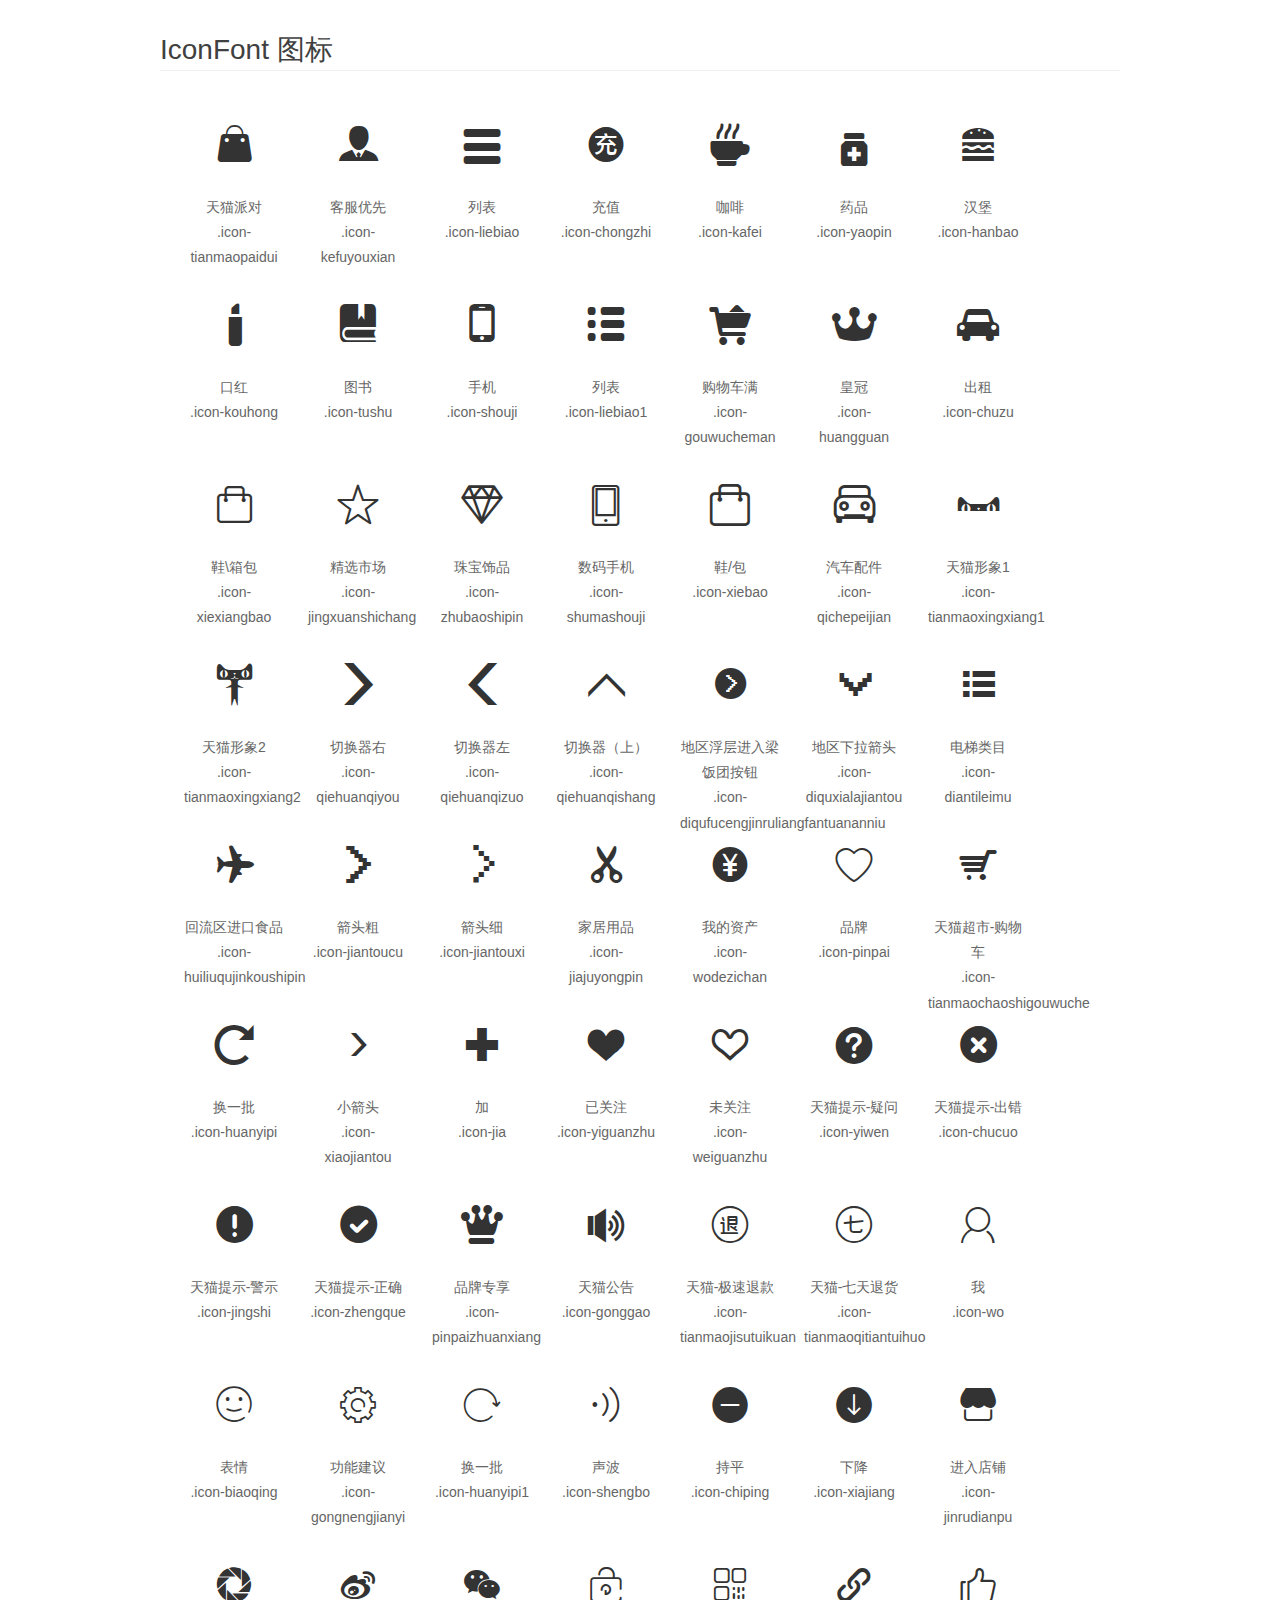
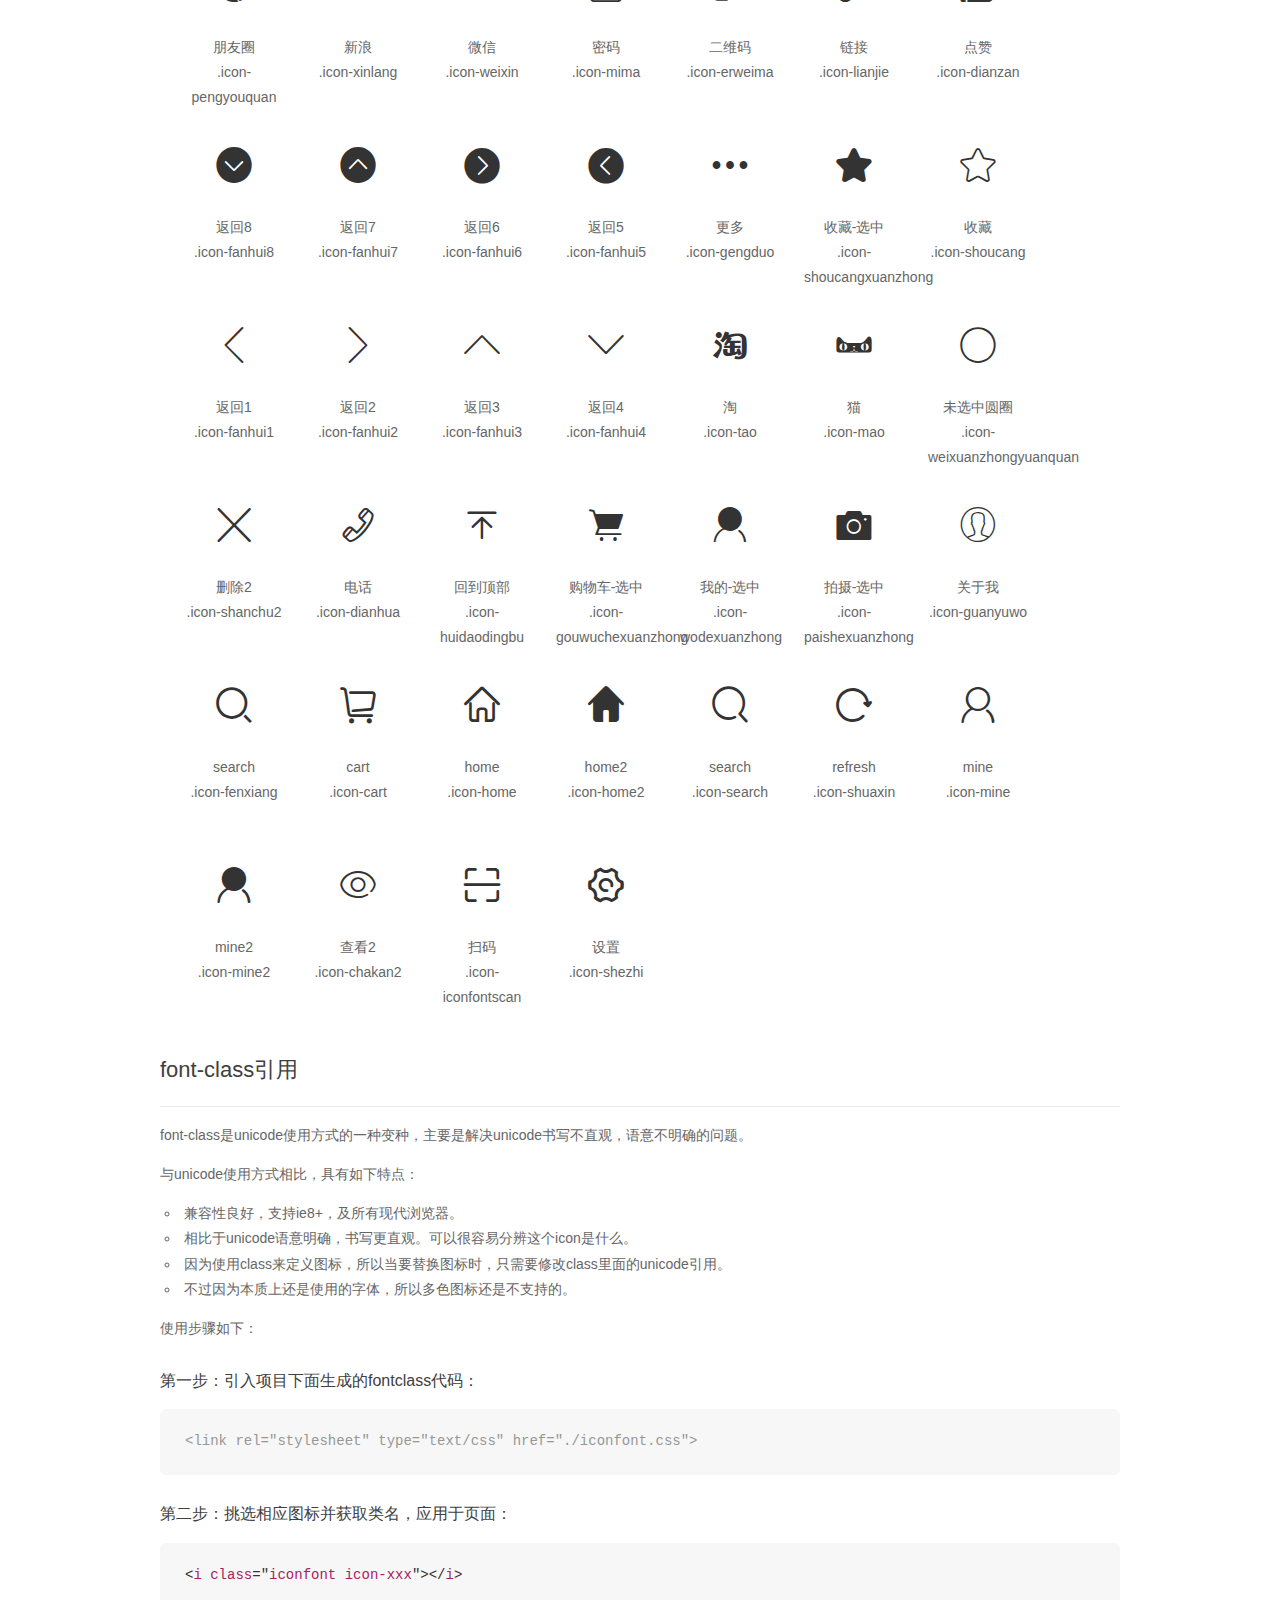
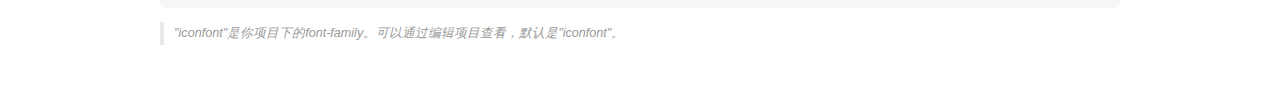
<file: gmall-list-web/src/main/resources/static/font/demo_fontclass.html>
<!DOCTYPE html>
<html>
<head>
    <meta charset="utf-8"/>
    <title>IconFont</title>
    <link rel="stylesheet" href="demo.css">
    <link rel="stylesheet" href="iconfont.css">
</head>
<body>
    <div class="main markdown">
        <h1>IconFont 图标</h1>
        <ul class="icon_lists clear">
            
                <li>
                <i class="icon iconfont icon-tianmaopaidui"></i>
                    <div class="name">天猫派对</div>
                    <div class="fontclass">.icon-tianmaopaidui</div>
                </li>
            
                <li>
                <i class="icon iconfont icon-kefuyouxian"></i>
                    <div class="name">客服优先</div>
                    <div class="fontclass">.icon-kefuyouxian</div>
                </li>
            
                <li>
                <i class="icon iconfont icon-liebiao"></i>
                    <div class="name">列表</div>
                    <div class="fontclass">.icon-liebiao</div>
                </li>
            
                <li>
                <i class="icon iconfont icon-chongzhi"></i>
                    <div class="name">充值</div>
                    <div class="fontclass">.icon-chongzhi</div>
                </li>
            
                <li>
                <i class="icon iconfont icon-kafei"></i>
                    <div class="name">咖啡</div>
                    <div class="fontclass">.icon-kafei</div>
                </li>
            
                <li>
                <i class="icon iconfont icon-yaopin"></i>
                    <div class="name">药品</div>
                    <div class="fontclass">.icon-yaopin</div>
                </li>
            
                <li>
                <i class="icon iconfont icon-hanbao"></i>
                    <div class="name">汉堡</div>
                    <div class="fontclass">.icon-hanbao</div>
                </li>
            
                <li>
                <i class="icon iconfont icon-kouhong"></i>
                    <div class="name">口红</div>
                    <div class="fontclass">.icon-kouhong</div>
                </li>
            
                <li>
                <i class="icon iconfont icon-tushu"></i>
                    <div class="name">图书</div>
                    <div class="fontclass">.icon-tushu</div>
                </li>
            
                <li>
                <i class="icon iconfont icon-shouji"></i>
                    <div class="name">手机</div>
                    <div class="fontclass">.icon-shouji</div>
                </li>
            
                <li>
                <i class="icon iconfont icon-liebiao1"></i>
                    <div class="name">列表</div>
                    <div class="fontclass">.icon-liebiao1</div>
                </li>
            
                <li>
                <i class="icon iconfont icon-gouwucheman"></i>
                    <div class="name">购物车满</div>
                    <div class="fontclass">.icon-gouwucheman</div>
                </li>
            
                <li>
                <i class="icon iconfont icon-huangguan"></i>
                    <div class="name">皇冠</div>
                    <div class="fontclass">.icon-huangguan</div>
                </li>
            
                <li>
                <i class="icon iconfont icon-chuzu"></i>
                    <div class="name">出租</div>
                    <div class="fontclass">.icon-chuzu</div>
                </li>
            
                <li>
                <i class="icon iconfont icon-xiexiangbao"></i>
                    <div class="name">鞋\箱包</div>
                    <div class="fontclass">.icon-xiexiangbao</div>
                </li>
            
                <li>
                <i class="icon iconfont icon-jingxuanshichang"></i>
                    <div class="name">精选市场</div>
                    <div class="fontclass">.icon-jingxuanshichang</div>
                </li>
            
                <li>
                <i class="icon iconfont icon-zhubaoshipin"></i>
                    <div class="name">珠宝饰品</div>
                    <div class="fontclass">.icon-zhubaoshipin</div>
                </li>
            
                <li>
                <i class="icon iconfont icon-shumashouji"></i>
                    <div class="name">数码手机</div>
                    <div class="fontclass">.icon-shumashouji</div>
                </li>
            
                <li>
                <i class="icon iconfont icon-xiebao"></i>
                    <div class="name">鞋/包</div>
                    <div class="fontclass">.icon-xiebao</div>
                </li>
            
                <li>
                <i class="icon iconfont icon-qichepeijian"></i>
                    <div class="name">汽车配件</div>
                    <div class="fontclass">.icon-qichepeijian</div>
                </li>
            
                <li>
                <i class="icon iconfont icon-tianmaoxingxiang1"></i>
                    <div class="name">天猫形象1</div>
                    <div class="fontclass">.icon-tianmaoxingxiang1</div>
                </li>
            
                <li>
                <i class="icon iconfont icon-tianmaoxingxiang2"></i>
                    <div class="name">天猫形象2</div>
                    <div class="fontclass">.icon-tianmaoxingxiang2</div>
                </li>
            
                <li>
                <i class="icon iconfont icon-qiehuanqiyou"></i>
                    <div class="name">切换器右</div>
                    <div class="fontclass">.icon-qiehuanqiyou</div>
                </li>
            
                <li>
                <i class="icon iconfont icon-qiehuanqizuo"></i>
                    <div class="name">切换器左</div>
                    <div class="fontclass">.icon-qiehuanqizuo</div>
                </li>
            
                <li>
                <i class="icon iconfont icon-qiehuanqishang"></i>
                    <div class="name">切换器（上）</div>
                    <div class="fontclass">.icon-qiehuanqishang</div>
                </li>
            
                <li>
                <i class="icon iconfont icon-diqufucengjinruliangfantuananniu"></i>
                    <div class="name">地区浮层进入梁饭团按钮</div>
                    <div class="fontclass">.icon-diqufucengjinruliangfantuananniu</div>
                </li>
            
                <li>
                <i class="icon iconfont icon-diquxialajiantou"></i>
                    <div class="name">地区下拉箭头</div>
                    <div class="fontclass">.icon-diquxialajiantou</div>
                </li>
            
                <li>
                <i class="icon iconfont icon-diantileimu"></i>
                    <div class="name">电梯类目</div>
                    <div class="fontclass">.icon-diantileimu</div>
                </li>
            
                <li>
                <i class="icon iconfont icon-huiliuqujinkoushipin"></i>
                    <div class="name">回流区进口食品</div>
                    <div class="fontclass">.icon-huiliuqujinkoushipin</div>
                </li>
            
                <li>
                <i class="icon iconfont icon-jiantoucu"></i>
                    <div class="name">箭头粗</div>
                    <div class="fontclass">.icon-jiantoucu</div>
                </li>
            
                <li>
                <i class="icon iconfont icon-jiantouxi"></i>
                    <div class="name">箭头细</div>
                    <div class="fontclass">.icon-jiantouxi</div>
                </li>
            
                <li>
                <i class="icon iconfont icon-jiajuyongpin"></i>
                    <div class="name">家居用品</div>
                    <div class="fontclass">.icon-jiajuyongpin</div>
                </li>
            
                <li>
                <i class="icon iconfont icon-wodezichan"></i>
                    <div class="name">我的资产</div>
                    <div class="fontclass">.icon-wodezichan</div>
                </li>
            
                <li>
                <i class="icon iconfont icon-pinpai"></i>
                    <div class="name">品牌</div>
                    <div class="fontclass">.icon-pinpai</div>
                </li>
            
                <li>
                <i class="icon iconfont icon-tianmaochaoshigouwuche"></i>
                    <div class="name">天猫超市-购物车</div>
                    <div class="fontclass">.icon-tianmaochaoshigouwuche</div>
                </li>
            
                <li>
                <i class="icon iconfont icon-huanyipi"></i>
                    <div class="name">换一批</div>
                    <div class="fontclass">.icon-huanyipi</div>
                </li>
            
                <li>
                <i class="icon iconfont icon-xiaojiantou"></i>
                    <div class="name">小箭头</div>
                    <div class="fontclass">.icon-xiaojiantou</div>
                </li>
            
                <li>
                <i class="icon iconfont icon-jia"></i>
                    <div class="name">加</div>
                    <div class="fontclass">.icon-jia</div>
                </li>
            
                <li>
                <i class="icon iconfont icon-yiguanzhu"></i>
                    <div class="name">已关注</div>
                    <div class="fontclass">.icon-yiguanzhu</div>
                </li>
            
                <li>
                <i class="icon iconfont icon-weiguanzhu"></i>
                    <div class="name">未关注</div>
                    <div class="fontclass">.icon-weiguanzhu</div>
                </li>
            
                <li>
                <i class="icon iconfont icon-yiwen"></i>
                    <div class="name">天猫提示-疑问</div>
                    <div class="fontclass">.icon-yiwen</div>
                </li>
            
                <li>
                <i class="icon iconfont icon-chucuo"></i>
                    <div class="name">天猫提示-出错</div>
                    <div class="fontclass">.icon-chucuo</div>
                </li>
            
                <li>
                <i class="icon iconfont icon-jingshi"></i>
                    <div class="name">天猫提示-警示</div>
                    <div class="fontclass">.icon-jingshi</div>
                </li>
            
                <li>
                <i class="icon iconfont icon-zhengque"></i>
                    <div class="name">天猫提示-正确</div>
                    <div class="fontclass">.icon-zhengque</div>
                </li>
            
                <li>
                <i class="icon iconfont icon-pinpaizhuanxiang"></i>
                    <div class="name">品牌专享</div>
                    <div class="fontclass">.icon-pinpaizhuanxiang</div>
                </li>
            
                <li>
                <i class="icon iconfont icon-gonggao"></i>
                    <div class="name">天猫公告</div>
                    <div class="fontclass">.icon-gonggao</div>
                </li>
            
                <li>
                <i class="icon iconfont icon-tianmaojisutuikuan"></i>
                    <div class="name">天猫-极速退款</div>
                    <div class="fontclass">.icon-tianmaojisutuikuan</div>
                </li>
            
                <li>
                <i class="icon iconfont icon-tianmaoqitiantuihuo"></i>
                    <div class="name">天猫-七天退货</div>
                    <div class="fontclass">.icon-tianmaoqitiantuihuo</div>
                </li>
            
                <li>
                <i class="icon iconfont icon-wo"></i>
                    <div class="name">我</div>
                    <div class="fontclass">.icon-wo</div>
                </li>
            
                <li>
                <i class="icon iconfont icon-biaoqing"></i>
                    <div class="name">表情</div>
                    <div class="fontclass">.icon-biaoqing</div>
                </li>
            
                <li>
                <i class="icon iconfont icon-gongnengjianyi"></i>
                    <div class="name">功能建议</div>
                    <div class="fontclass">.icon-gongnengjianyi</div>
                </li>
            
                <li>
                <i class="icon iconfont icon-huanyipi1"></i>
                    <div class="name">换一批</div>
                    <div class="fontclass">.icon-huanyipi1</div>
                </li>
            
                <li>
                <i class="icon iconfont icon-shengbo"></i>
                    <div class="name">声波</div>
                    <div class="fontclass">.icon-shengbo</div>
                </li>
            
                <li>
                <i class="icon iconfont icon-chiping"></i>
                    <div class="name">持平</div>
                    <div class="fontclass">.icon-chiping</div>
                </li>
            
                <li>
                <i class="icon iconfont icon-xiajiang"></i>
                    <div class="name">下降</div>
                    <div class="fontclass">.icon-xiajiang</div>
                </li>
            
                <li>
                <i class="icon iconfont icon-jinrudianpu"></i>
                    <div class="name">进入店铺</div>
                    <div class="fontclass">.icon-jinrudianpu</div>
                </li>
            
                <li>
                <i class="icon iconfont icon-pengyouquan"></i>
                    <div class="name">朋友圈</div>
                    <div class="fontclass">.icon-pengyouquan</div>
                </li>
            
                <li>
                <i class="icon iconfont icon-xinlang"></i>
                    <div class="name">新浪</div>
                    <div class="fontclass">.icon-xinlang</div>
                </li>
            
                <li>
                <i class="icon iconfont icon-weixin"></i>
                    <div class="name">微信</div>
                    <div class="fontclass">.icon-weixin</div>
                </li>
            
                <li>
                <i class="icon iconfont icon-mima"></i>
                    <div class="name">密码</div>
                    <div class="fontclass">.icon-mima</div>
                </li>
            
                <li>
                <i class="icon iconfont icon-erweima"></i>
                    <div class="name">二维码</div>
                    <div class="fontclass">.icon-erweima</div>
                </li>
            
                <li>
                <i class="icon iconfont icon-lianjie"></i>
                    <div class="name">链接</div>
                    <div class="fontclass">.icon-lianjie</div>
                </li>
            
                <li>
                <i class="icon iconfont icon-dianzan"></i>
                    <div class="name">点赞</div>
                    <div class="fontclass">.icon-dianzan</div>
                </li>
            
                <li>
                <i class="icon iconfont icon-fanhui8"></i>
                    <div class="name">返回8</div>
                    <div class="fontclass">.icon-fanhui8</div>
                </li>
            
                <li>
                <i class="icon iconfont icon-fanhui7"></i>
                    <div class="name">返回7</div>
                    <div class="fontclass">.icon-fanhui7</div>
                </li>
            
                <li>
                <i class="icon iconfont icon-fanhui6"></i>
                    <div class="name">返回6</div>
                    <div class="fontclass">.icon-fanhui6</div>
                </li>
            
                <li>
                <i class="icon iconfont icon-fanhui5"></i>
                    <div class="name">返回5</div>
                    <div class="fontclass">.icon-fanhui5</div>
                </li>
            
                <li>
                <i class="icon iconfont icon-gengduo"></i>
                    <div class="name">更多</div>
                    <div class="fontclass">.icon-gengduo</div>
                </li>
            
                <li>
                <i class="icon iconfont icon-shoucangxuanzhong"></i>
                    <div class="name">收藏-选中</div>
                    <div class="fontclass">.icon-shoucangxuanzhong</div>
                </li>
            
                <li>
                <i class="icon iconfont icon-shoucang"></i>
                    <div class="name">收藏</div>
                    <div class="fontclass">.icon-shoucang</div>
                </li>
            
                <li>
                <i class="icon iconfont icon-fanhui1"></i>
                    <div class="name">返回1</div>
                    <div class="fontclass">.icon-fanhui1</div>
                </li>
            
                <li>
                <i class="icon iconfont icon-fanhui2"></i>
                    <div class="name">返回2</div>
                    <div class="fontclass">.icon-fanhui2</div>
                </li>
            
                <li>
                <i class="icon iconfont icon-fanhui3"></i>
                    <div class="name">返回3</div>
                    <div class="fontclass">.icon-fanhui3</div>
                </li>
            
                <li>
                <i class="icon iconfont icon-fanhui4"></i>
                    <div class="name">返回4</div>
                    <div class="fontclass">.icon-fanhui4</div>
                </li>
            
                <li>
                <i class="icon iconfont icon-tao"></i>
                    <div class="name">淘</div>
                    <div class="fontclass">.icon-tao</div>
                </li>
            
                <li>
                <i class="icon iconfont icon-mao"></i>
                    <div class="name">猫</div>
                    <div class="fontclass">.icon-mao</div>
                </li>
            
                <li>
                <i class="icon iconfont icon-weixuanzhongyuanquan"></i>
                    <div class="name">未选中圆圈</div>
                    <div class="fontclass">.icon-weixuanzhongyuanquan</div>
                </li>
            
                <li>
                <i class="icon iconfont icon-shanchu2"></i>
                    <div class="name">删除2</div>
                    <div class="fontclass">.icon-shanchu2</div>
                </li>
            
                <li>
                <i class="icon iconfont icon-dianhua"></i>
                    <div class="name">电话</div>
                    <div class="fontclass">.icon-dianhua</div>
                </li>
            
                <li>
                <i class="icon iconfont icon-huidaodingbu"></i>
                    <div class="name">回到顶部</div>
                    <div class="fontclass">.icon-huidaodingbu</div>
                </li>
            
                <li>
                <i class="icon iconfont icon-gouwuchexuanzhong"></i>
                    <div class="name">购物车-选中</div>
                    <div class="fontclass">.icon-gouwuchexuanzhong</div>
                </li>
            
                <li>
                <i class="icon iconfont icon-wodexuanzhong"></i>
                    <div class="name">我的-选中</div>
                    <div class="fontclass">.icon-wodexuanzhong</div>
                </li>
            
                <li>
                <i class="icon iconfont icon-paishexuanzhong"></i>
                    <div class="name">拍摄-选中</div>
                    <div class="fontclass">.icon-paishexuanzhong</div>
                </li>
            
                <li>
                <i class="icon iconfont icon-guanyuwo"></i>
                    <div class="name">关于我</div>
                    <div class="fontclass">.icon-guanyuwo</div>
                </li>
            
                <li>
                <i class="icon iconfont icon-fenxiang"></i>
                    <div class="name">search</div>
                    <div class="fontclass">.icon-fenxiang</div>
                </li>
            
                <li>
                <i class="icon iconfont icon-cart"></i>
                    <div class="name">cart</div>
                    <div class="fontclass">.icon-cart</div>
                </li>
            
                <li>
                <i class="icon iconfont icon-home"></i>
                    <div class="name">home</div>
                    <div class="fontclass">.icon-home</div>
                </li>
            
                <li>
                <i class="icon iconfont icon-home2"></i>
                    <div class="name">home2</div>
                    <div class="fontclass">.icon-home2</div>
                </li>
            
                <li>
                <i class="icon iconfont icon-search"></i>
                    <div class="name">search</div>
                    <div class="fontclass">.icon-search</div>
                </li>
            
                <li>
                <i class="icon iconfont icon-shuaxin"></i>
                    <div class="name">refresh</div>
                    <div class="fontclass">.icon-shuaxin</div>
                </li>
            
                <li>
                <i class="icon iconfont icon-mine"></i>
                    <div class="name">mine</div>
                    <div class="fontclass">.icon-mine</div>
                </li>
            
                <li>
                <i class="icon iconfont icon-mine2"></i>
                    <div class="name">mine2</div>
                    <div class="fontclass">.icon-mine2</div>
                </li>
            
                <li>
                <i class="icon iconfont icon-chakan2"></i>
                    <div class="name">查看2</div>
                    <div class="fontclass">.icon-chakan2</div>
                </li>
            
                <li>
                <i class="icon iconfont icon-iconfontscan"></i>
                    <div class="name">扫码</div>
                    <div class="fontclass">.icon-iconfontscan</div>
                </li>
            
                <li>
                <i class="icon iconfont icon-shezhi"></i>
                    <div class="name">设置</div>
                    <div class="fontclass">.icon-shezhi</div>
                </li>
            
        </ul>

        <h2 id="font-class-">font-class引用</h2>
        <hr>

        <p>font-class是unicode使用方式的一种变种，主要是解决unicode书写不直观，语意不明确的问题。</p>
        <p>与unicode使用方式相比，具有如下特点：</p>
        <ul>
        <li>兼容性良好，支持ie8+，及所有现代浏览器。</li>
        <li>相比于unicode语意明确，书写更直观。可以很容易分辨这个icon是什么。</li>
        <li>因为使用class来定义图标，所以当要替换图标时，只需要修改class里面的unicode引用。</li>
        <li>不过因为本质上还是使用的字体，所以多色图标还是不支持的。</li>
        </ul>
        <p>使用步骤如下：</p>
        <h3 id="-fontclass-">第一步：引入项目下面生成的fontclass代码：</h3>


        <pre><code class="lang-js hljs javascript"><span class="hljs-comment">&lt;link rel="stylesheet" type="text/css" href="./iconfont.css"&gt;</span></code></pre>
        <h3 id="-">第二步：挑选相应图标并获取类名，应用于页面：</h3>
        <pre><code class="lang-css hljs">&lt;<span class="hljs-selector-tag">i</span> <span class="hljs-selector-tag">class</span>="<span class="hljs-selector-tag">iconfont</span> <span class="hljs-selector-tag">icon-xxx</span>"&gt;&lt;/<span class="hljs-selector-tag">i</span>&gt;</code></pre>
        <blockquote>
        <p>"iconfont"是你项目下的font-family。可以通过编辑项目查看，默认是"iconfont"。</p>
        </blockquote>
    </div>
</body>
</html>
</file>
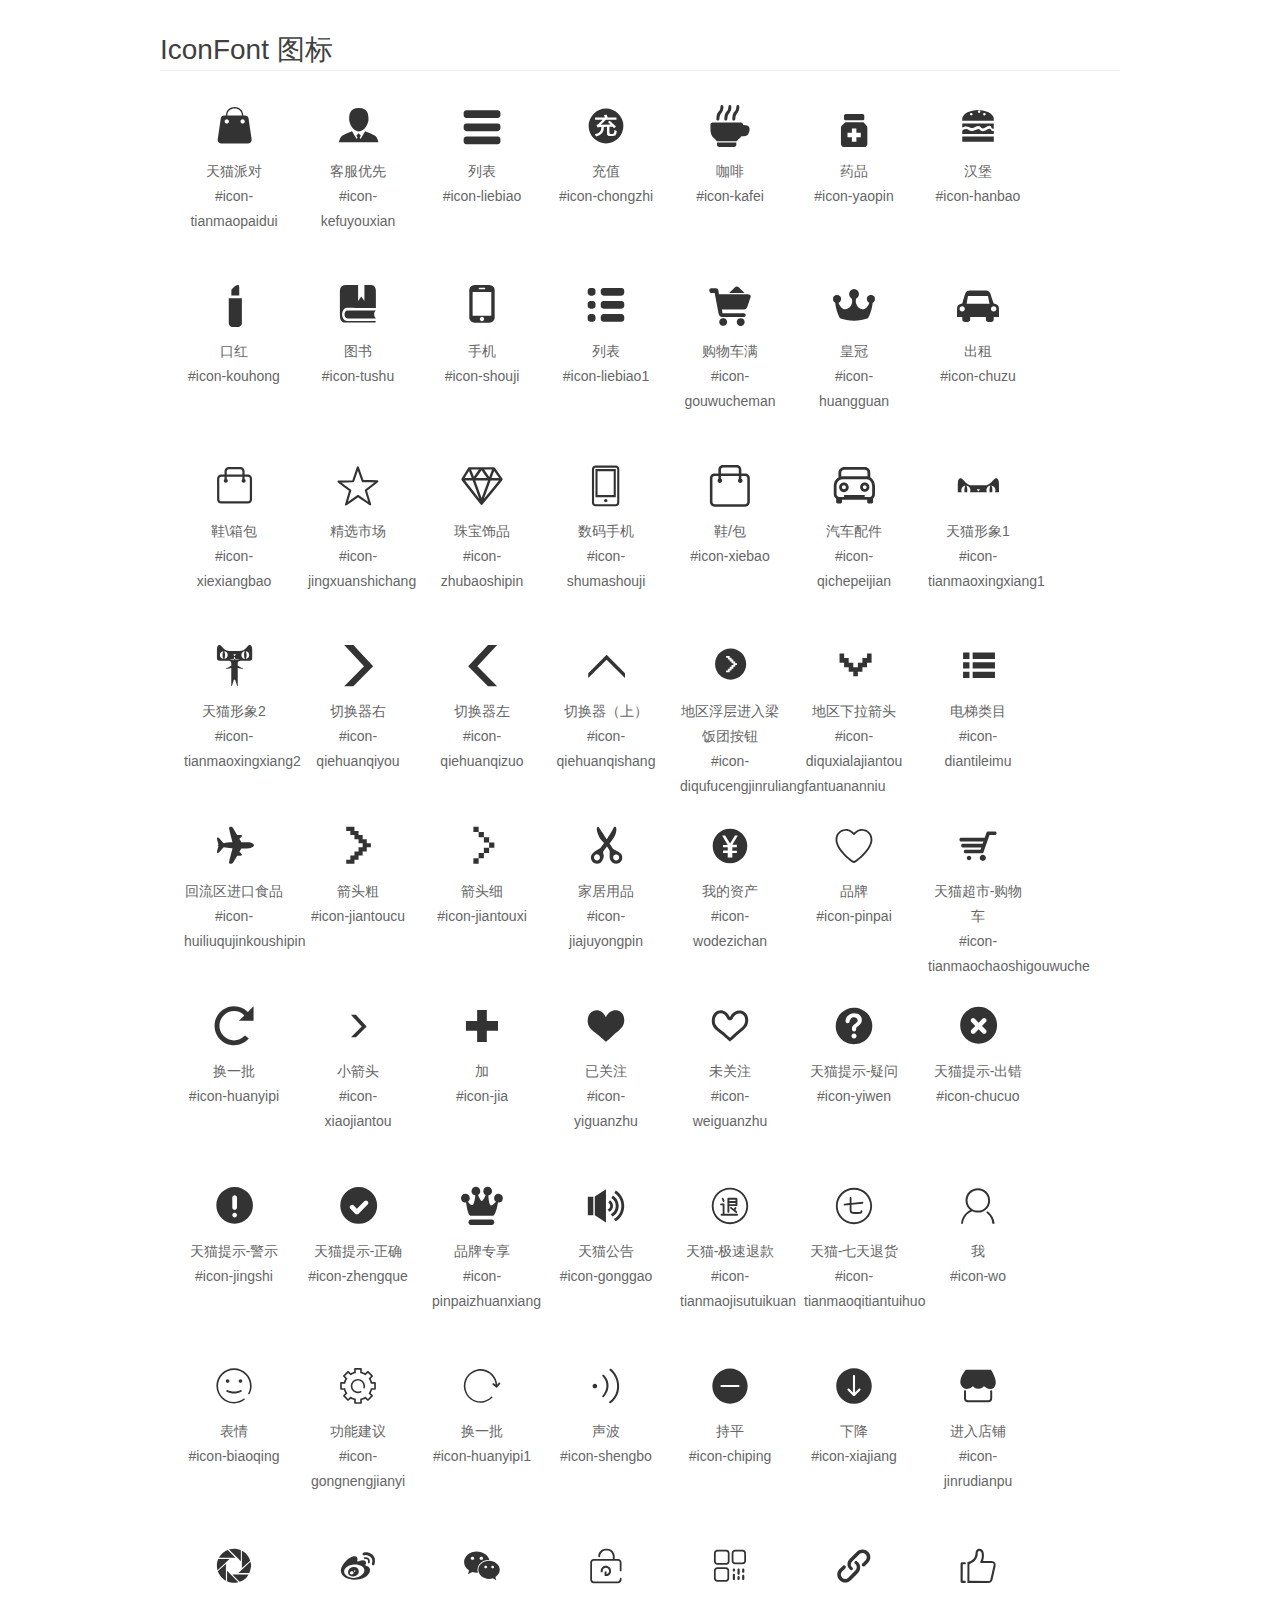
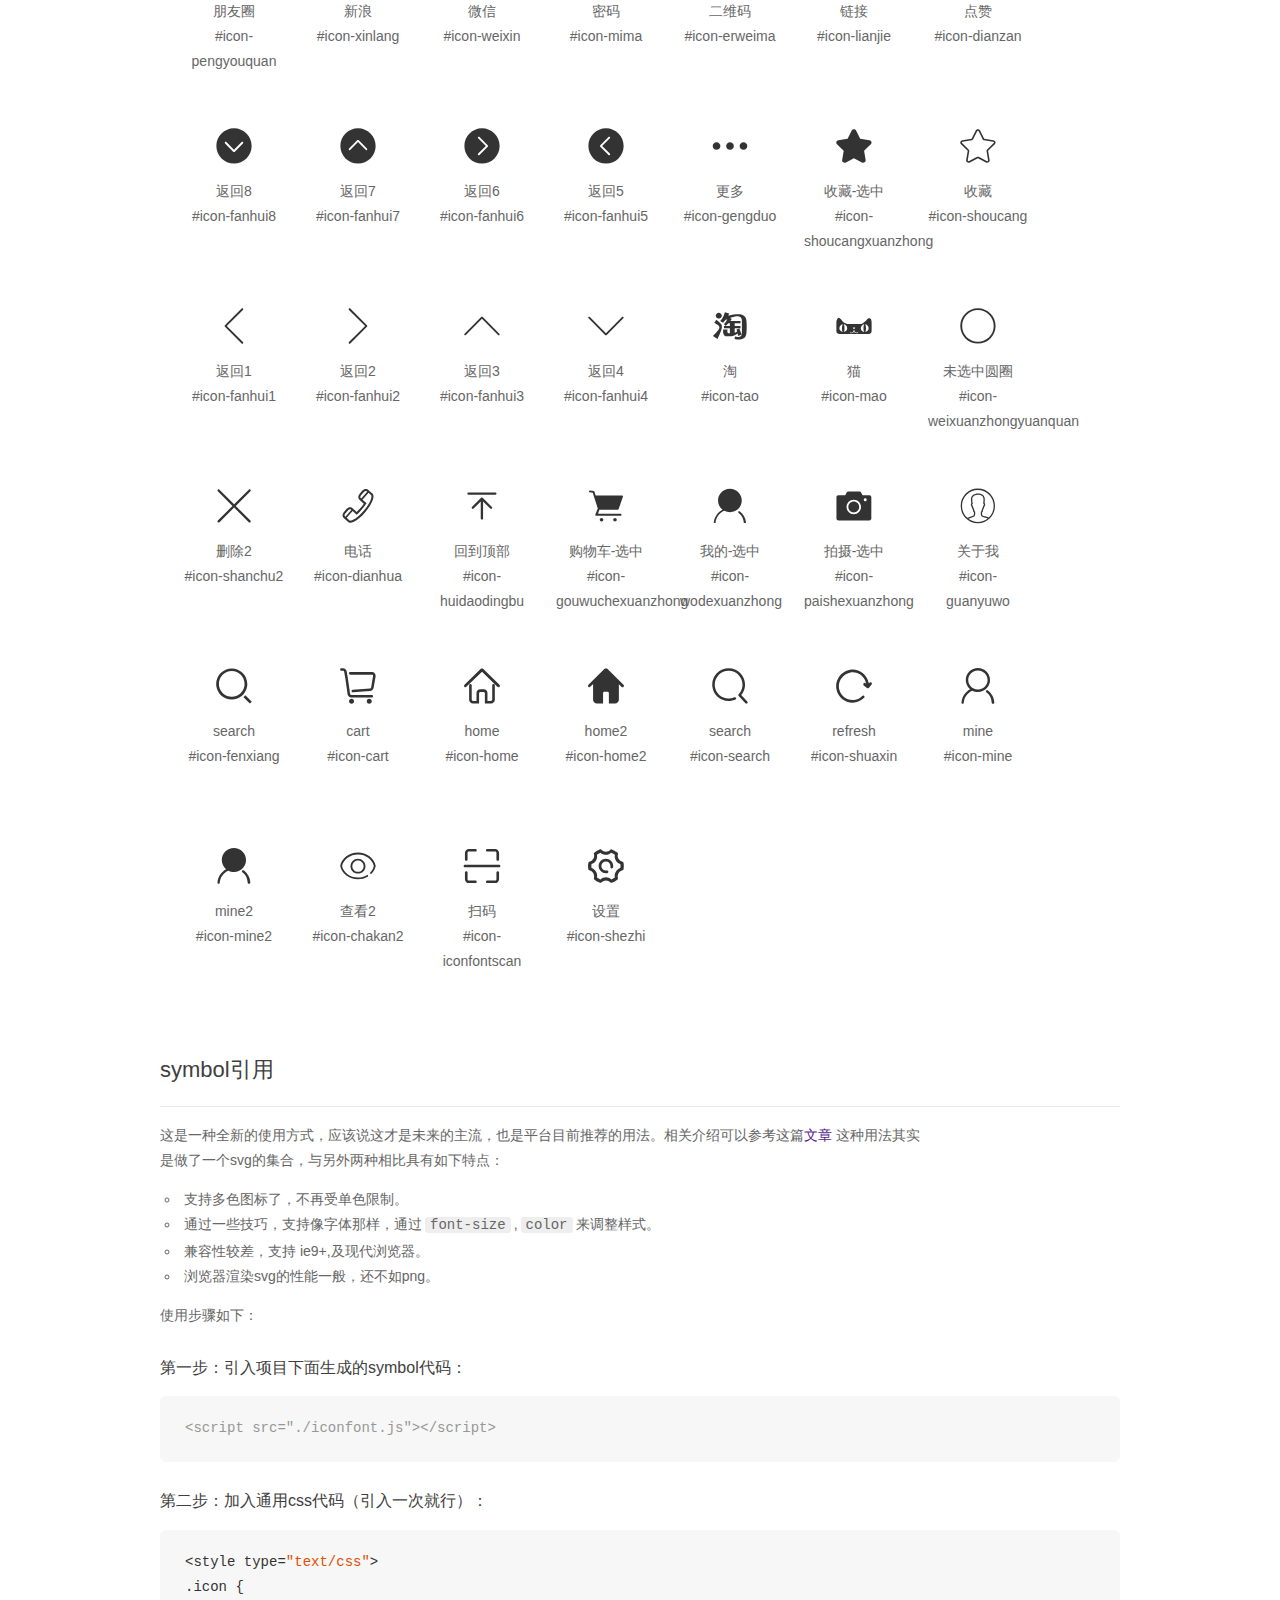
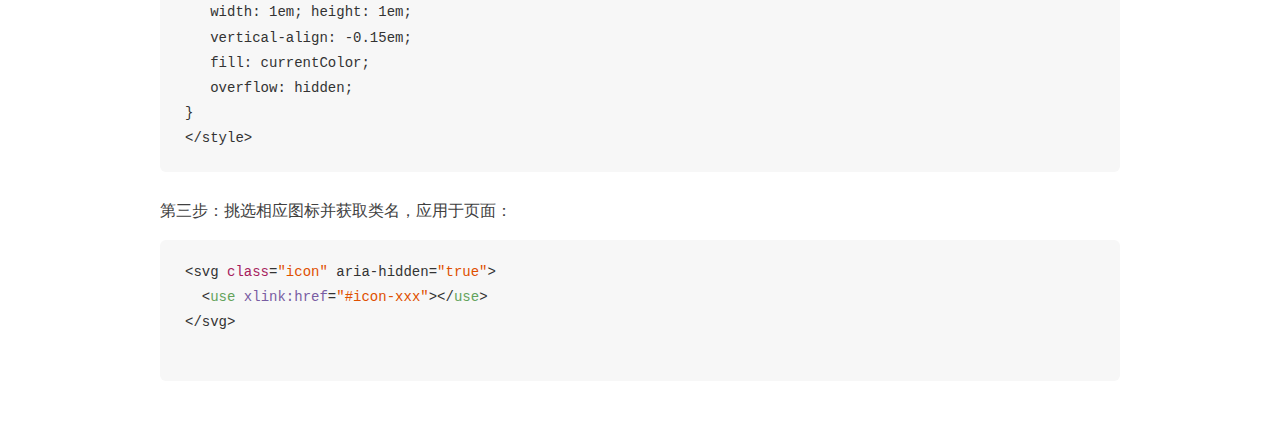
<file: gmall-list-web/src/main/resources/static/font/demo_symbol.html>
<!DOCTYPE html>
<html>
<head>
    <meta charset="utf-8"/>
    <title>IconFont</title>
    <link rel="stylesheet" href="demo.css">
    <script src="iconfont.js"></script>

    <style type="text/css">
        .icon {
          /* 通过设置 font-size 来改变图标大小 */
          width: 1em; height: 1em;
          /* 图标和文字相邻时，垂直对齐 */
          vertical-align: -0.15em;
          /* 通过设置 color 来改变 SVG 的颜色/fill */
          fill: currentColor;
          /* path 和 stroke 溢出 viewBox 部分在 IE 下会显示
             normalize.css 中也包含这行 */
          overflow: hidden;
        }

    </style>
</head>
<body>
    <div class="main markdown">
        <h1>IconFont 图标</h1>
        <ul class="icon_lists clear">
            
                <li>
                    <svg class="icon" aria-hidden="true">
                        <use xlink:href="#icon-tianmaopaidui"></use>
                    </svg>
                    <div class="name">天猫派对</div>
                    <div class="fontclass">#icon-tianmaopaidui</div>
                </li>
            
                <li>
                    <svg class="icon" aria-hidden="true">
                        <use xlink:href="#icon-kefuyouxian"></use>
                    </svg>
                    <div class="name">客服优先</div>
                    <div class="fontclass">#icon-kefuyouxian</div>
                </li>
            
                <li>
                    <svg class="icon" aria-hidden="true">
                        <use xlink:href="#icon-liebiao"></use>
                    </svg>
                    <div class="name">列表</div>
                    <div class="fontclass">#icon-liebiao</div>
                </li>
            
                <li>
                    <svg class="icon" aria-hidden="true">
                        <use xlink:href="#icon-chongzhi"></use>
                    </svg>
                    <div class="name">充值</div>
                    <div class="fontclass">#icon-chongzhi</div>
                </li>
            
                <li>
                    <svg class="icon" aria-hidden="true">
                        <use xlink:href="#icon-kafei"></use>
                    </svg>
                    <div class="name">咖啡</div>
                    <div class="fontclass">#icon-kafei</div>
                </li>
            
                <li>
                    <svg class="icon" aria-hidden="true">
                        <use xlink:href="#icon-yaopin"></use>
                    </svg>
                    <div class="name">药品</div>
                    <div class="fontclass">#icon-yaopin</div>
                </li>
            
                <li>
                    <svg class="icon" aria-hidden="true">
                        <use xlink:href="#icon-hanbao"></use>
                    </svg>
                    <div class="name">汉堡</div>
                    <div class="fontclass">#icon-hanbao</div>
                </li>
            
                <li>
                    <svg class="icon" aria-hidden="true">
                        <use xlink:href="#icon-kouhong"></use>
                    </svg>
                    <div class="name">口红</div>
                    <div class="fontclass">#icon-kouhong</div>
                </li>
            
                <li>
                    <svg class="icon" aria-hidden="true">
                        <use xlink:href="#icon-tushu"></use>
                    </svg>
                    <div class="name">图书</div>
                    <div class="fontclass">#icon-tushu</div>
                </li>
            
                <li>
                    <svg class="icon" aria-hidden="true">
                        <use xlink:href="#icon-shouji"></use>
                    </svg>
                    <div class="name">手机</div>
                    <div class="fontclass">#icon-shouji</div>
                </li>
            
                <li>
                    <svg class="icon" aria-hidden="true">
                        <use xlink:href="#icon-liebiao1"></use>
                    </svg>
                    <div class="name">列表</div>
                    <div class="fontclass">#icon-liebiao1</div>
                </li>
            
                <li>
                    <svg class="icon" aria-hidden="true">
                        <use xlink:href="#icon-gouwucheman"></use>
                    </svg>
                    <div class="name">购物车满</div>
                    <div class="fontclass">#icon-gouwucheman</div>
                </li>
            
                <li>
                    <svg class="icon" aria-hidden="true">
                        <use xlink:href="#icon-huangguan"></use>
                    </svg>
                    <div class="name">皇冠</div>
                    <div class="fontclass">#icon-huangguan</div>
                </li>
            
                <li>
                    <svg class="icon" aria-hidden="true">
                        <use xlink:href="#icon-chuzu"></use>
                    </svg>
                    <div class="name">出租</div>
                    <div class="fontclass">#icon-chuzu</div>
                </li>
            
                <li>
                    <svg class="icon" aria-hidden="true">
                        <use xlink:href="#icon-xiexiangbao"></use>
                    </svg>
                    <div class="name">鞋\箱包</div>
                    <div class="fontclass">#icon-xiexiangbao</div>
                </li>
            
                <li>
                    <svg class="icon" aria-hidden="true">
                        <use xlink:href="#icon-jingxuanshichang"></use>
                    </svg>
                    <div class="name">精选市场</div>
                    <div class="fontclass">#icon-jingxuanshichang</div>
                </li>
            
                <li>
                    <svg class="icon" aria-hidden="true">
                        <use xlink:href="#icon-zhubaoshipin"></use>
                    </svg>
                    <div class="name">珠宝饰品</div>
                    <div class="fontclass">#icon-zhubaoshipin</div>
                </li>
            
                <li>
                    <svg class="icon" aria-hidden="true">
                        <use xlink:href="#icon-shumashouji"></use>
                    </svg>
                    <div class="name">数码手机</div>
                    <div class="fontclass">#icon-shumashouji</div>
                </li>
            
                <li>
                    <svg class="icon" aria-hidden="true">
                        <use xlink:href="#icon-xiebao"></use>
                    </svg>
                    <div class="name">鞋/包</div>
                    <div class="fontclass">#icon-xiebao</div>
                </li>
            
                <li>
                    <svg class="icon" aria-hidden="true">
                        <use xlink:href="#icon-qichepeijian"></use>
                    </svg>
                    <div class="name">汽车配件</div>
                    <div class="fontclass">#icon-qichepeijian</div>
                </li>
            
                <li>
                    <svg class="icon" aria-hidden="true">
                        <use xlink:href="#icon-tianmaoxingxiang1"></use>
                    </svg>
                    <div class="name">天猫形象1</div>
                    <div class="fontclass">#icon-tianmaoxingxiang1</div>
                </li>
            
                <li>
                    <svg class="icon" aria-hidden="true">
                        <use xlink:href="#icon-tianmaoxingxiang2"></use>
                    </svg>
                    <div class="name">天猫形象2</div>
                    <div class="fontclass">#icon-tianmaoxingxiang2</div>
                </li>
            
                <li>
                    <svg class="icon" aria-hidden="true">
                        <use xlink:href="#icon-qiehuanqiyou"></use>
                    </svg>
                    <div class="name">切换器右</div>
                    <div class="fontclass">#icon-qiehuanqiyou</div>
                </li>
            
                <li>
                    <svg class="icon" aria-hidden="true">
                        <use xlink:href="#icon-qiehuanqizuo"></use>
                    </svg>
                    <div class="name">切换器左</div>
                    <div class="fontclass">#icon-qiehuanqizuo</div>
                </li>
            
                <li>
                    <svg class="icon" aria-hidden="true">
                        <use xlink:href="#icon-qiehuanqishang"></use>
                    </svg>
                    <div class="name">切换器（上）</div>
                    <div class="fontclass">#icon-qiehuanqishang</div>
                </li>
            
                <li>
                    <svg class="icon" aria-hidden="true">
                        <use xlink:href="#icon-diqufucengjinruliangfantuananniu"></use>
                    </svg>
                    <div class="name">地区浮层进入梁饭团按钮</div>
                    <div class="fontclass">#icon-diqufucengjinruliangfantuananniu</div>
                </li>
            
                <li>
                    <svg class="icon" aria-hidden="true">
                        <use xlink:href="#icon-diquxialajiantou"></use>
                    </svg>
                    <div class="name">地区下拉箭头</div>
                    <div class="fontclass">#icon-diquxialajiantou</div>
                </li>
            
                <li>
                    <svg class="icon" aria-hidden="true">
                        <use xlink:href="#icon-diantileimu"></use>
                    </svg>
                    <div class="name">电梯类目</div>
                    <div class="fontclass">#icon-diantileimu</div>
                </li>
            
                <li>
                    <svg class="icon" aria-hidden="true">
                        <use xlink:href="#icon-huiliuqujinkoushipin"></use>
                    </svg>
                    <div class="name">回流区进口食品</div>
                    <div class="fontclass">#icon-huiliuqujinkoushipin</div>
                </li>
            
                <li>
                    <svg class="icon" aria-hidden="true">
                        <use xlink:href="#icon-jiantoucu"></use>
                    </svg>
                    <div class="name">箭头粗</div>
                    <div class="fontclass">#icon-jiantoucu</div>
                </li>
            
                <li>
                    <svg class="icon" aria-hidden="true">
                        <use xlink:href="#icon-jiantouxi"></use>
                    </svg>
                    <div class="name">箭头细</div>
                    <div class="fontclass">#icon-jiantouxi</div>
                </li>
            
                <li>
                    <svg class="icon" aria-hidden="true">
                        <use xlink:href="#icon-jiajuyongpin"></use>
                    </svg>
                    <div class="name">家居用品</div>
                    <div class="fontclass">#icon-jiajuyongpin</div>
                </li>
            
                <li>
                    <svg class="icon" aria-hidden="true">
                        <use xlink:href="#icon-wodezichan"></use>
                    </svg>
                    <div class="name">我的资产</div>
                    <div class="fontclass">#icon-wodezichan</div>
                </li>
            
                <li>
                    <svg class="icon" aria-hidden="true">
                        <use xlink:href="#icon-pinpai"></use>
                    </svg>
                    <div class="name">品牌</div>
                    <div class="fontclass">#icon-pinpai</div>
                </li>
            
                <li>
                    <svg class="icon" aria-hidden="true">
                        <use xlink:href="#icon-tianmaochaoshigouwuche"></use>
                    </svg>
                    <div class="name">天猫超市-购物车</div>
                    <div class="fontclass">#icon-tianmaochaoshigouwuche</div>
                </li>
            
                <li>
                    <svg class="icon" aria-hidden="true">
                        <use xlink:href="#icon-huanyipi"></use>
                    </svg>
                    <div class="name">换一批</div>
                    <div class="fontclass">#icon-huanyipi</div>
                </li>
            
                <li>
                    <svg class="icon" aria-hidden="true">
                        <use xlink:href="#icon-xiaojiantou"></use>
                    </svg>
                    <div class="name">小箭头</div>
                    <div class="fontclass">#icon-xiaojiantou</div>
                </li>
            
                <li>
                    <svg class="icon" aria-hidden="true">
                        <use xlink:href="#icon-jia"></use>
                    </svg>
                    <div class="name">加</div>
                    <div class="fontclass">#icon-jia</div>
                </li>
            
                <li>
                    <svg class="icon" aria-hidden="true">
                        <use xlink:href="#icon-yiguanzhu"></use>
                    </svg>
                    <div class="name">已关注</div>
                    <div class="fontclass">#icon-yiguanzhu</div>
                </li>
            
                <li>
                    <svg class="icon" aria-hidden="true">
                        <use xlink:href="#icon-weiguanzhu"></use>
                    </svg>
                    <div class="name">未关注</div>
                    <div class="fontclass">#icon-weiguanzhu</div>
                </li>
            
                <li>
                    <svg class="icon" aria-hidden="true">
                        <use xlink:href="#icon-yiwen"></use>
                    </svg>
                    <div class="name">天猫提示-疑问</div>
                    <div class="fontclass">#icon-yiwen</div>
                </li>
            
                <li>
                    <svg class="icon" aria-hidden="true">
                        <use xlink:href="#icon-chucuo"></use>
                    </svg>
                    <div class="name">天猫提示-出错</div>
                    <div class="fontclass">#icon-chucuo</div>
                </li>
            
                <li>
                    <svg class="icon" aria-hidden="true">
                        <use xlink:href="#icon-jingshi"></use>
                    </svg>
                    <div class="name">天猫提示-警示</div>
                    <div class="fontclass">#icon-jingshi</div>
                </li>
            
                <li>
                    <svg class="icon" aria-hidden="true">
                        <use xlink:href="#icon-zhengque"></use>
                    </svg>
                    <div class="name">天猫提示-正确</div>
                    <div class="fontclass">#icon-zhengque</div>
                </li>
            
                <li>
                    <svg class="icon" aria-hidden="true">
                        <use xlink:href="#icon-pinpaizhuanxiang"></use>
                    </svg>
                    <div class="name">品牌专享</div>
                    <div class="fontclass">#icon-pinpaizhuanxiang</div>
                </li>
            
                <li>
                    <svg class="icon" aria-hidden="true">
                        <use xlink:href="#icon-gonggao"></use>
                    </svg>
                    <div class="name">天猫公告</div>
                    <div class="fontclass">#icon-gonggao</div>
                </li>
            
                <li>
                    <svg class="icon" aria-hidden="true">
                        <use xlink:href="#icon-tianmaojisutuikuan"></use>
                    </svg>
                    <div class="name">天猫-极速退款</div>
                    <div class="fontclass">#icon-tianmaojisutuikuan</div>
                </li>
            
                <li>
                    <svg class="icon" aria-hidden="true">
                        <use xlink:href="#icon-tianmaoqitiantuihuo"></use>
                    </svg>
                    <div class="name">天猫-七天退货</div>
                    <div class="fontclass">#icon-tianmaoqitiantuihuo</div>
                </li>
            
                <li>
                    <svg class="icon" aria-hidden="true">
                        <use xlink:href="#icon-wo"></use>
                    </svg>
                    <div class="name">我</div>
                    <div class="fontclass">#icon-wo</div>
                </li>
            
                <li>
                    <svg class="icon" aria-hidden="true">
                        <use xlink:href="#icon-biaoqing"></use>
                    </svg>
                    <div class="name">表情</div>
                    <div class="fontclass">#icon-biaoqing</div>
                </li>
            
                <li>
                    <svg class="icon" aria-hidden="true">
                        <use xlink:href="#icon-gongnengjianyi"></use>
                    </svg>
                    <div class="name">功能建议</div>
                    <div class="fontclass">#icon-gongnengjianyi</div>
                </li>
            
                <li>
                    <svg class="icon" aria-hidden="true">
                        <use xlink:href="#icon-huanyipi1"></use>
                    </svg>
                    <div class="name">换一批</div>
                    <div class="fontclass">#icon-huanyipi1</div>
                </li>
            
                <li>
                    <svg class="icon" aria-hidden="true">
                        <use xlink:href="#icon-shengbo"></use>
                    </svg>
                    <div class="name">声波</div>
                    <div class="fontclass">#icon-shengbo</div>
                </li>
            
                <li>
                    <svg class="icon" aria-hidden="true">
                        <use xlink:href="#icon-chiping"></use>
                    </svg>
                    <div class="name">持平</div>
                    <div class="fontclass">#icon-chiping</div>
                </li>
            
                <li>
                    <svg class="icon" aria-hidden="true">
                        <use xlink:href="#icon-xiajiang"></use>
                    </svg>
                    <div class="name">下降</div>
                    <div class="fontclass">#icon-xiajiang</div>
                </li>
            
                <li>
                    <svg class="icon" aria-hidden="true">
                        <use xlink:href="#icon-jinrudianpu"></use>
                    </svg>
                    <div class="name">进入店铺</div>
                    <div class="fontclass">#icon-jinrudianpu</div>
                </li>
            
                <li>
                    <svg class="icon" aria-hidden="true">
                        <use xlink:href="#icon-pengyouquan"></use>
                    </svg>
                    <div class="name">朋友圈</div>
                    <div class="fontclass">#icon-pengyouquan</div>
                </li>
            
                <li>
                    <svg class="icon" aria-hidden="true">
                        <use xlink:href="#icon-xinlang"></use>
                    </svg>
                    <div class="name">新浪</div>
                    <div class="fontclass">#icon-xinlang</div>
                </li>
            
                <li>
                    <svg class="icon" aria-hidden="true">
                        <use xlink:href="#icon-weixin"></use>
                    </svg>
                    <div class="name">微信</div>
                    <div class="fontclass">#icon-weixin</div>
                </li>
            
                <li>
                    <svg class="icon" aria-hidden="true">
                        <use xlink:href="#icon-mima"></use>
                    </svg>
                    <div class="name">密码</div>
                    <div class="fontclass">#icon-mima</div>
                </li>
            
                <li>
                    <svg class="icon" aria-hidden="true">
                        <use xlink:href="#icon-erweima"></use>
                    </svg>
                    <div class="name">二维码</div>
                    <div class="fontclass">#icon-erweima</div>
                </li>
            
                <li>
                    <svg class="icon" aria-hidden="true">
                        <use xlink:href="#icon-lianjie"></use>
                    </svg>
                    <div class="name">链接</div>
                    <div class="fontclass">#icon-lianjie</div>
                </li>
            
                <li>
                    <svg class="icon" aria-hidden="true">
                        <use xlink:href="#icon-dianzan"></use>
                    </svg>
                    <div class="name">点赞</div>
                    <div class="fontclass">#icon-dianzan</div>
                </li>
            
                <li>
                    <svg class="icon" aria-hidden="true">
                        <use xlink:href="#icon-fanhui8"></use>
                    </svg>
                    <div class="name">返回8</div>
                    <div class="fontclass">#icon-fanhui8</div>
                </li>
            
                <li>
                    <svg class="icon" aria-hidden="true">
                        <use xlink:href="#icon-fanhui7"></use>
                    </svg>
                    <div class="name">返回7</div>
                    <div class="fontclass">#icon-fanhui7</div>
                </li>
            
                <li>
                    <svg class="icon" aria-hidden="true">
                        <use xlink:href="#icon-fanhui6"></use>
                    </svg>
                    <div class="name">返回6</div>
                    <div class="fontclass">#icon-fanhui6</div>
                </li>
            
                <li>
                    <svg class="icon" aria-hidden="true">
                        <use xlink:href="#icon-fanhui5"></use>
                    </svg>
                    <div class="name">返回5</div>
                    <div class="fontclass">#icon-fanhui5</div>
                </li>
            
                <li>
                    <svg class="icon" aria-hidden="true">
                        <use xlink:href="#icon-gengduo"></use>
                    </svg>
                    <div class="name">更多</div>
                    <div class="fontclass">#icon-gengduo</div>
                </li>
            
                <li>
                    <svg class="icon" aria-hidden="true">
                        <use xlink:href="#icon-shoucangxuanzhong"></use>
                    </svg>
                    <div class="name">收藏-选中</div>
                    <div class="fontclass">#icon-shoucangxuanzhong</div>
                </li>
            
                <li>
                    <svg class="icon" aria-hidden="true">
                        <use xlink:href="#icon-shoucang"></use>
                    </svg>
                    <div class="name">收藏</div>
                    <div class="fontclass">#icon-shoucang</div>
                </li>
            
                <li>
                    <svg class="icon" aria-hidden="true">
                        <use xlink:href="#icon-fanhui1"></use>
                    </svg>
                    <div class="name">返回1</div>
                    <div class="fontclass">#icon-fanhui1</div>
                </li>
            
                <li>
                    <svg class="icon" aria-hidden="true">
                        <use xlink:href="#icon-fanhui2"></use>
                    </svg>
                    <div class="name">返回2</div>
                    <div class="fontclass">#icon-fanhui2</div>
                </li>
            
                <li>
                    <svg class="icon" aria-hidden="true">
                        <use xlink:href="#icon-fanhui3"></use>
                    </svg>
                    <div class="name">返回3</div>
                    <div class="fontclass">#icon-fanhui3</div>
                </li>
            
                <li>
                    <svg class="icon" aria-hidden="true">
                        <use xlink:href="#icon-fanhui4"></use>
                    </svg>
                    <div class="name">返回4</div>
                    <div class="fontclass">#icon-fanhui4</div>
                </li>
            
                <li>
                    <svg class="icon" aria-hidden="true">
                        <use xlink:href="#icon-tao"></use>
                    </svg>
                    <div class="name">淘</div>
                    <div class="fontclass">#icon-tao</div>
                </li>
            
                <li>
                    <svg class="icon" aria-hidden="true">
                        <use xlink:href="#icon-mao"></use>
                    </svg>
                    <div class="name">猫</div>
                    <div class="fontclass">#icon-mao</div>
                </li>
            
                <li>
                    <svg class="icon" aria-hidden="true">
                        <use xlink:href="#icon-weixuanzhongyuanquan"></use>
                    </svg>
                    <div class="name">未选中圆圈</div>
                    <div class="fontclass">#icon-weixuanzhongyuanquan</div>
                </li>
            
                <li>
                    <svg class="icon" aria-hidden="true">
                        <use xlink:href="#icon-shanchu2"></use>
                    </svg>
                    <div class="name">删除2</div>
                    <div class="fontclass">#icon-shanchu2</div>
                </li>
            
                <li>
                    <svg class="icon" aria-hidden="true">
                        <use xlink:href="#icon-dianhua"></use>
                    </svg>
                    <div class="name">电话</div>
                    <div class="fontclass">#icon-dianhua</div>
                </li>
            
                <li>
                    <svg class="icon" aria-hidden="true">
                        <use xlink:href="#icon-huidaodingbu"></use>
                    </svg>
                    <div class="name">回到顶部</div>
                    <div class="fontclass">#icon-huidaodingbu</div>
                </li>
            
                <li>
                    <svg class="icon" aria-hidden="true">
                        <use xlink:href="#icon-gouwuchexuanzhong"></use>
                    </svg>
                    <div class="name">购物车-选中</div>
                    <div class="fontclass">#icon-gouwuchexuanzhong</div>
                </li>
            
                <li>
                    <svg class="icon" aria-hidden="true">
                        <use xlink:href="#icon-wodexuanzhong"></use>
                    </svg>
                    <div class="name">我的-选中</div>
                    <div class="fontclass">#icon-wodexuanzhong</div>
                </li>
            
                <li>
                    <svg class="icon" aria-hidden="true">
                        <use xlink:href="#icon-paishexuanzhong"></use>
                    </svg>
                    <div class="name">拍摄-选中</div>
                    <div class="fontclass">#icon-paishexuanzhong</div>
                </li>
            
                <li>
                    <svg class="icon" aria-hidden="true">
                        <use xlink:href="#icon-guanyuwo"></use>
                    </svg>
                    <div class="name">关于我</div>
                    <div class="fontclass">#icon-guanyuwo</div>
                </li>
            
                <li>
                    <svg class="icon" aria-hidden="true">
                        <use xlink:href="#icon-fenxiang"></use>
                    </svg>
                    <div class="name">search</div>
                    <div class="fontclass">#icon-fenxiang</div>
                </li>
            
                <li>
                    <svg class="icon" aria-hidden="true">
                        <use xlink:href="#icon-cart"></use>
                    </svg>
                    <div class="name">cart</div>
                    <div class="fontclass">#icon-cart</div>
                </li>
            
                <li>
                    <svg class="icon" aria-hidden="true">
                        <use xlink:href="#icon-home"></use>
                    </svg>
                    <div class="name">home</div>
                    <div class="fontclass">#icon-home</div>
                </li>
            
                <li>
                    <svg class="icon" aria-hidden="true">
                        <use xlink:href="#icon-home2"></use>
                    </svg>
                    <div class="name">home2</div>
                    <div class="fontclass">#icon-home2</div>
                </li>
            
                <li>
                    <svg class="icon" aria-hidden="true">
                        <use xlink:href="#icon-search"></use>
                    </svg>
                    <div class="name">search</div>
                    <div class="fontclass">#icon-search</div>
                </li>
            
                <li>
                    <svg class="icon" aria-hidden="true">
                        <use xlink:href="#icon-shuaxin"></use>
                    </svg>
                    <div class="name">refresh</div>
                    <div class="fontclass">#icon-shuaxin</div>
                </li>
            
                <li>
                    <svg class="icon" aria-hidden="true">
                        <use xlink:href="#icon-mine"></use>
                    </svg>
                    <div class="name">mine</div>
                    <div class="fontclass">#icon-mine</div>
                </li>
            
                <li>
                    <svg class="icon" aria-hidden="true">
                        <use xlink:href="#icon-mine2"></use>
                    </svg>
                    <div class="name">mine2</div>
                    <div class="fontclass">#icon-mine2</div>
                </li>
            
                <li>
                    <svg class="icon" aria-hidden="true">
                        <use xlink:href="#icon-chakan2"></use>
                    </svg>
                    <div class="name">查看2</div>
                    <div class="fontclass">#icon-chakan2</div>
                </li>
            
                <li>
                    <svg class="icon" aria-hidden="true">
                        <use xlink:href="#icon-iconfontscan"></use>
                    </svg>
                    <div class="name">扫码</div>
                    <div class="fontclass">#icon-iconfontscan</div>
                </li>
            
                <li>
                    <svg class="icon" aria-hidden="true">
                        <use xlink:href="#icon-shezhi"></use>
                    </svg>
                    <div class="name">设置</div>
                    <div class="fontclass">#icon-shezhi</div>
                </li>
            
        </ul>


        <h2 id="symbol-">symbol引用</h2>
        <hr>

        <p>这是一种全新的使用方式，应该说这才是未来的主流，也是平台目前推荐的用法。相关介绍可以参考这篇<a href="">文章</a>
        这种用法其实是做了一个svg的集合，与另外两种相比具有如下特点：</p>
        <ul>
          <li>支持多色图标了，不再受单色限制。</li>
          <li>通过一些技巧，支持像字体那样，通过<code>font-size</code>,<code>color</code>来调整样式。</li>
          <li>兼容性较差，支持 ie9+,及现代浏览器。</li>
          <li>浏览器渲染svg的性能一般，还不如png。</li>
        </ul>
        <p>使用步骤如下：</p>
        <h3 id="-symbol-">第一步：引入项目下面生成的symbol代码：</h3>
        <pre><code class="lang-js hljs javascript"><span class="hljs-comment">&lt;script src="./iconfont.js"&gt;&lt;/script&gt;</span></code></pre>
        <h3 id="-css-">第二步：加入通用css代码（引入一次就行）：</h3>
        <pre><code class="lang-js hljs javascript">&lt;style type=<span class="hljs-string">"text/css"</span>&gt;
.icon {
   width: <span class="hljs-number">1</span>em; height: <span class="hljs-number">1</span>em;
   vertical-align: <span class="hljs-number">-0.15</span>em;
   fill: currentColor;
   overflow: hidden;
}
&lt;<span class="hljs-regexp">/style&gt;</span></code></pre>
        <h3 id="-">第三步：挑选相应图标并获取类名，应用于页面：</h3>
        <pre><code class="lang-js hljs javascript">&lt;svg <span class="hljs-class"><span class="hljs-keyword">class</span></span>=<span class="hljs-string">"icon"</span> aria-hidden=<span class="hljs-string">"true"</span>&gt;<span class="xml"><span class="hljs-tag">
  &lt;<span class="hljs-name">use</span> <span class="hljs-attr">xlink:href</span>=<span class="hljs-string">"#icon-xxx"</span>&gt;</span><span class="hljs-tag">&lt;/<span class="hljs-name">use</span>&gt;</span>
</span>&lt;<span class="hljs-regexp">/svg&gt;
        </span></code></pre>
    </div>
</body>
</html>
</file>
<file: gmall-list-web/src/main/resources/static/font/iconfont.css>
@font-face {font-family: "iconfont";
  src: url('iconfont.eot?t=1495179656039'); /* IE9*/
  src: url('iconfont.eot?t=1495179656039#iefix') format('embedded-opentype'), /* IE6-IE8 */
  url('iconfont.woff?t=1495179656039') format('woff'), /* chrome, firefox */
  url('iconfont.ttf?t=1495179656039') format('truetype'), /* chrome, firefox, opera, Safari, Android, iOS 4.2+*/
  url('iconfont.svg?t=1495179656039#iconfont') format('svg'); /* iOS 4.1- */
}

.iconfont {
  font-family:"iconfont" !important;
  font-size:16px;
  font-style:normal;
  -webkit-font-smoothing: antialiased;
  -moz-osx-font-smoothing: grayscale;
}

.icon-tianmaopaidui:before { content: "\e600"; }

.icon-kefuyouxian:before { content: "\e601"; }

.icon-liebiao:before { content: "\e602"; }

.icon-chongzhi:before { content: "\e603"; }

.icon-kafei:before { content: "\e604"; }

.icon-yaopin:before { content: "\e605"; }

.icon-hanbao:before { content: "\e606"; }

.icon-kouhong:before { content: "\e607"; }

.icon-tushu:before { content: "\e608"; }

.icon-shouji:before { content: "\e609"; }

.icon-liebiao1:before { content: "\e60a"; }

.icon-gouwucheman:before { content: "\e60b"; }

.icon-huangguan:before { content: "\e60c"; }

.icon-chuzu:before { content: "\e60d"; }

.icon-xiexiangbao:before { content: "\e60e"; }

.icon-jingxuanshichang:before { content: "\e60f"; }

.icon-zhubaoshipin:before { content: "\e610"; }

.icon-shumashouji:before { content: "\e611"; }

.icon-xiebao:before { content: "\e612"; }

.icon-qichepeijian:before { content: "\e613"; }

.icon-tianmaoxingxiang1:before { content: "\e614"; }

.icon-tianmaoxingxiang2:before { content: "\e615"; }

.icon-qiehuanqiyou:before { content: "\e616"; }

.icon-qiehuanqizuo:before { content: "\e617"; }

.icon-qiehuanqishang:before { content: "\e618"; }

.icon-diqufucengjinruliangfantuananniu:before { content: "\e619"; }

.icon-diquxialajiantou:before { content: "\e61a"; }

.icon-diantileimu:before { content: "\e61b"; }

.icon-huiliuqujinkoushipin:before { content: "\e61c"; }

.icon-jiantoucu:before { content: "\e61d"; }

.icon-jiantouxi:before { content: "\e61e"; }

.icon-jiajuyongpin:before { content: "\e61f"; }

.icon-wodezichan:before { content: "\e620"; }

.icon-pinpai:before { content: "\e621"; }

.icon-tianmaochaoshigouwuche:before { content: "\e622"; }

.icon-huanyipi:before { content: "\e623"; }

.icon-xiaojiantou:before { content: "\e624"; }

.icon-jia:before { content: "\e625"; }

.icon-yiguanzhu:before { content: "\e626"; }

.icon-weiguanzhu:before { content: "\e627"; }

.icon-yiwen:before { content: "\e628"; }

.icon-chucuo:before { content: "\e629"; }

.icon-jingshi:before { content: "\e62a"; }

.icon-zhengque:before { content: "\e62b"; }

.icon-pinpaizhuanxiang:before { content: "\e62c"; }

.icon-gonggao:before { content: "\e62d"; }

.icon-tianmaojisutuikuan:before { content: "\e62e"; }

.icon-tianmaoqitiantuihuo:before { content: "\e62f"; }

.icon-wo:before { content: "\e630"; }

.icon-biaoqing:before { content: "\e631"; }

.icon-gongnengjianyi:before { content: "\e632"; }

.icon-huanyipi1:before { content: "\e633"; }

.icon-shengbo:before { content: "\e634"; }

.icon-chiping:before { content: "\e635"; }

.icon-xiajiang:before { content: "\e636"; }

.icon-jinrudianpu:before { content: "\e637"; }

.icon-pengyouquan:before { content: "\e638"; }

.icon-xinlang:before { content: "\e639"; }

.icon-weixin:before { content: "\e63a"; }

.icon-mima:before { content: "\e63b"; }

.icon-erweima:before { content: "\e63c"; }

.icon-lianjie:before { content: "\e63d"; }

.icon-dianzan:before { content: "\e63e"; }

.icon-fanhui8:before { content: "\e63f"; }

.icon-fanhui7:before { content: "\e640"; }

.icon-fanhui6:before { content: "\e641"; }

.icon-fanhui5:before { content: "\e642"; }

.icon-gengduo:before { content: "\e643"; }

.icon-shoucangxuanzhong:before { content: "\e644"; }

.icon-shoucang:before { content: "\e645"; }

.icon-fanhui1:before { content: "\e646"; }

.icon-fanhui2:before { content: "\e647"; }

.icon-fanhui3:before { content: "\e648"; }

.icon-fanhui4:before { content: "\e649"; }

.icon-tao:before { content: "\e64a"; }

.icon-mao:before { content: "\e64b"; }

.icon-weixuanzhongyuanquan:before { content: "\e64c"; }

.icon-shanchu2:before { content: "\e64d"; }

.icon-dianhua:before { content: "\e64e"; }

.icon-huidaodingbu:before { content: "\e64f"; }

.icon-gouwuchexuanzhong:before { content: "\e650"; }

.icon-wodexuanzhong:before { content: "\e651"; }

.icon-paishexuanzhong:before { content: "\e652"; }

.icon-guanyuwo:before { content: "\e653"; }

.icon-fenxiang:before { content: "\e654"; }

.icon-cart:before { content: "\e655"; }

.icon-home:before { content: "\e656"; }

.icon-home2:before { content: "\e657"; }

.icon-search:before { content: "\e658"; }

.icon-shuaxin:before { content: "\e659"; }

.icon-mine:before { content: "\e65a"; }

.icon-mine2:before { content: "\e65b"; }

.icon-chakan2:before { content: "\e65c"; }

.icon-iconfontscan:before { content: "\e65d"; }

.icon-shezhi:before { content: "\e65e"; }
</file>
<file: gmall-list-web/src/main/resources/static/font/demo.css>
*{margin: 0;padding: 0;list-style: none;}
/*
KISSY CSS Reset
理念：1. reset 的目的不是清除浏览器的默认样式，这仅是部分工作。清除和重置是紧密不可分的。
2. reset 的目的不是让默认样式在所有浏览器下一致，而是减少默认样式有可能带来的问题。
3. reset 期望提供一套普适通用的基础样式。但没有银弹，推荐根据具体需求，裁剪和修改后再使用。
特色：1. 适应中文；2. 基于最新主流浏览器。
维护：玉伯<lifesinger@gmail.com>, 正淳<ragecarrier@gmail.com>
 */

/** 清除内外边距 **/
body, h1, h2, h3, h4, h5, h6, hr, p, blockquote, /* structural elements 结构元素 */
dl, dt, dd, ul, ol, li, /* list elements 列表元素 */
pre, /* text formatting elements 文本格式元素 */
form, fieldset, legend, button, input, textarea, /* form elements 表单元素 */
th, td /* table elements 表格元素 */ {
  margin: 0;
  padding: 0;
}

/** 设置默认字体 **/
body,
button, input, select, textarea /* for ie */ {
  font: 12px/1.5 tahoma, arial, \5b8b\4f53, sans-serif;
}
h1, h2, h3, h4, h5, h6 { font-size: 100%; }
address, cite, dfn, em, var { font-style: normal; } /* 将斜体扶正 */
code, kbd, pre, samp { font-family: courier new, courier, monospace; } /* 统一等宽字体 */
small { font-size: 12px; } /* 小于 12px 的中文很难阅读，让 small 正常化 */

/** 重置列表元素 **/
ul, ol { list-style: none; }

/** 重置文本格式元素 **/
a { text-decoration: none; }
a:hover { text-decoration: underline; }


/** 重置表单元素 **/
legend { color: #000; } /* for ie6 */
fieldset, img { border: 0; } /* img 搭车：让链接里的 img 无边框 */
button, input, select, textarea { font-size: 100%; } /* 使得表单元素在 ie 下能继承字体大小 */
/* 注：optgroup 无法扶正 */

/** 重置表格元素 **/
table { border-collapse: collapse; border-spacing: 0; }

/* 清除浮动 */
.ks-clear:after, .clear:after {
  content: '\20';
  display: block;
  height: 0;
  clear: both;
}
.ks-clear, .clear {
  *zoom: 1;
}

.main {
  padding: 30px 100px;
width: 960px;
margin: 0 auto;
}
.main h1{font-size:36px; color:#333; text-align:left;margin-bottom:30px; border-bottom: 1px solid #eee;}

.helps{margin-top:40px;}
.helps pre{
  padding:20px;
  margin:10px 0;
  border:solid 1px #e7e1cd;
  background-color: #fffdef;
  overflow: auto;
}

.icon_lists{
  width: 100% !important;

}

.icon_lists li{
  float:left;
  width: 100px;
  height:180px;
  text-align: center;
  list-style: none !important;
}
.icon_lists .icon{
  font-size: 42px;
  line-height: 100px;
  margin: 10px 0;
  color:#333;
  -webkit-transition: font-size 0.25s ease-out 0s;
  -moz-transition: font-size 0.25s ease-out 0s;
  transition: font-size 0.25s ease-out 0s;

}
.icon_lists .icon:hover{
  font-size: 100px;
}



.markdown {
  color: #666;
  font-size: 14px;
  line-height: 1.8;
}

.highlight {
  line-height: 1.5;
}

.markdown img {
  vertical-align: middle;
  max-width: 100%;
}

.markdown h1 {
  color: #404040;
  font-weight: 500;
  line-height: 40px;
  margin-bottom: 24px;
}

.markdown h2,
.markdown h3,
.markdown h4,
.markdown h5,
.markdown h6 {
  color: #404040;
  margin: 1.6em 0 0.6em 0;
  font-weight: 500;
  clear: both;
}

.markdown h1 {
  font-size: 28px;
}

.markdown h2 {
  font-size: 22px;
}

.markdown h3 {
  font-size: 16px;
}

.markdown h4 {
  font-size: 14px;
}

.markdown h5 {
  font-size: 12px;
}

.markdown h6 {
  font-size: 12px;
}

.markdown hr {
  height: 1px;
  border: 0;
  background: #e9e9e9;
  margin: 16px 0;
  clear: both;
}

.markdown p,
.markdown pre {
  margin: 1em 0;
}

.markdown > p,
.markdown > blockquote,
.markdown > .highlight,
.markdown > ol,
.markdown > ul {
  width: 80%;
}

.markdown ul > li {
  list-style: circle;
}

.markdown > ul li,
.markdown blockquote ul > li {
  margin-left: 20px;
  padding-left: 4px;
}

.markdown > ul li p,
.markdown > ol li p {
  margin: 0.6em 0;
}

.markdown ol > li {
  list-style: decimal;
}

.markdown > ol li,
.markdown blockquote ol > li {
  margin-left: 20px;
  padding-left: 4px;
}

.markdown code {
  margin: 0 3px;
  padding: 0 5px;
  background: #eee;
  border-radius: 3px;
}

.markdown pre {
  border-radius: 6px;
  background: #f7f7f7;
  padding: 20px;
}

.markdown pre code {
  border: none;
  background: #f7f7f7;
  margin: 0;
}

.markdown strong,
.markdown b {
  font-weight: 600;
}

.markdown > table {
  border-collapse: collapse;
  border-spacing: 0px;
  empty-cells: show;
  border: 1px solid #e9e9e9;
  width: 95%;
  margin-bottom: 24px;
}

.markdown > table th {
  white-space: nowrap;
  color: #333;
  font-weight: 600;

}

.markdown > table th,
.markdown > table td {
  border: 1px solid #e9e9e9;
  padding: 8px 16px;
  text-align: left;
}

.markdown > table th {
  background: #F7F7F7;
}

.markdown blockquote {
  font-size: 90%;
  color: #999;
  border-left: 4px solid #e9e9e9;
  padding-left: 0.8em;
  margin: 1em 0;
  font-style: italic;
}

.markdown blockquote p {
  margin: 0;
}

.markdown .anchor {
  opacity: 0;
  transition: opacity 0.3s ease;
  margin-left: 8px;
}

.markdown .waiting {
  color: #ccc;
}

.markdown h1:hover .anchor,
.markdown h2:hover .anchor,
.markdown h3:hover .anchor,
.markdown h4:hover .anchor,
.markdown h5:hover .anchor,
.markdown h6:hover .anchor {
  opacity: 1;
  display: inline-block;
}

.markdown > br,
.markdown > p > br {
  clear: both;
}


.hljs {
  display: block;
  background: white;
  padding: 0.5em;
  color: #333333;
  overflow-x: auto;
}

.hljs-comment,
.hljs-meta {
  color: #969896;
}

.hljs-string,
.hljs-variable,
.hljs-template-variable,
.hljs-strong,
.hljs-emphasis,
.hljs-quote {
  color: #df5000;
}

.hljs-keyword,
.hljs-selector-tag,
.hljs-type {
  color: #a71d5d;
}

.hljs-literal,
.hljs-symbol,
.hljs-bullet,
.hljs-attribute {
  color: #0086b3;
}

.hljs-section,
.hljs-name {
  color: #63a35c;
}

.hljs-tag {
  color: #333333;
}

.hljs-title,
.hljs-attr,
.hljs-selector-id,
.hljs-selector-class,
.hljs-selector-attr,
.hljs-selector-pseudo {
  color: #795da3;
}

.hljs-addition {
  color: #55a532;
  background-color: #eaffea;
}

.hljs-deletion {
  color: #bd2c00;
  background-color: #ffecec;
}

.hljs-link {
  text-decoration: underline;
}

pre{
  background: #fff;
}
</file>
